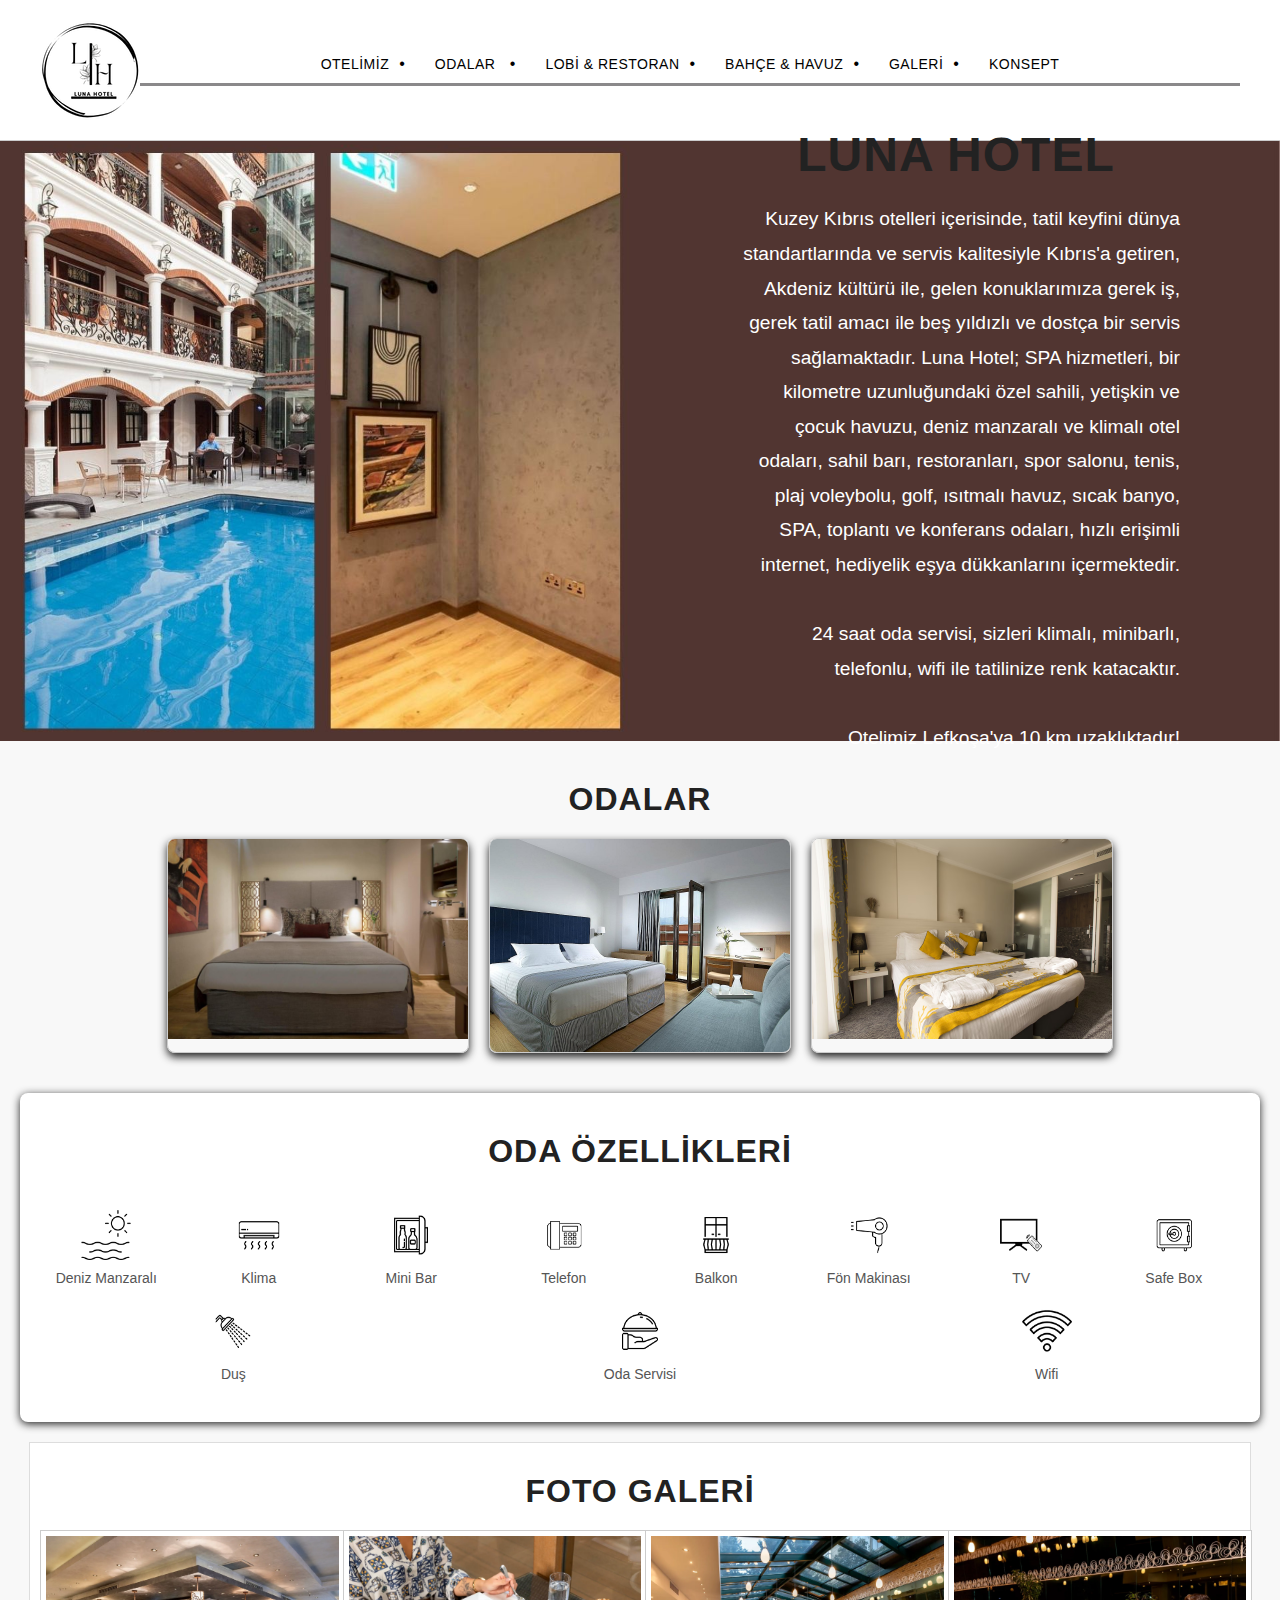
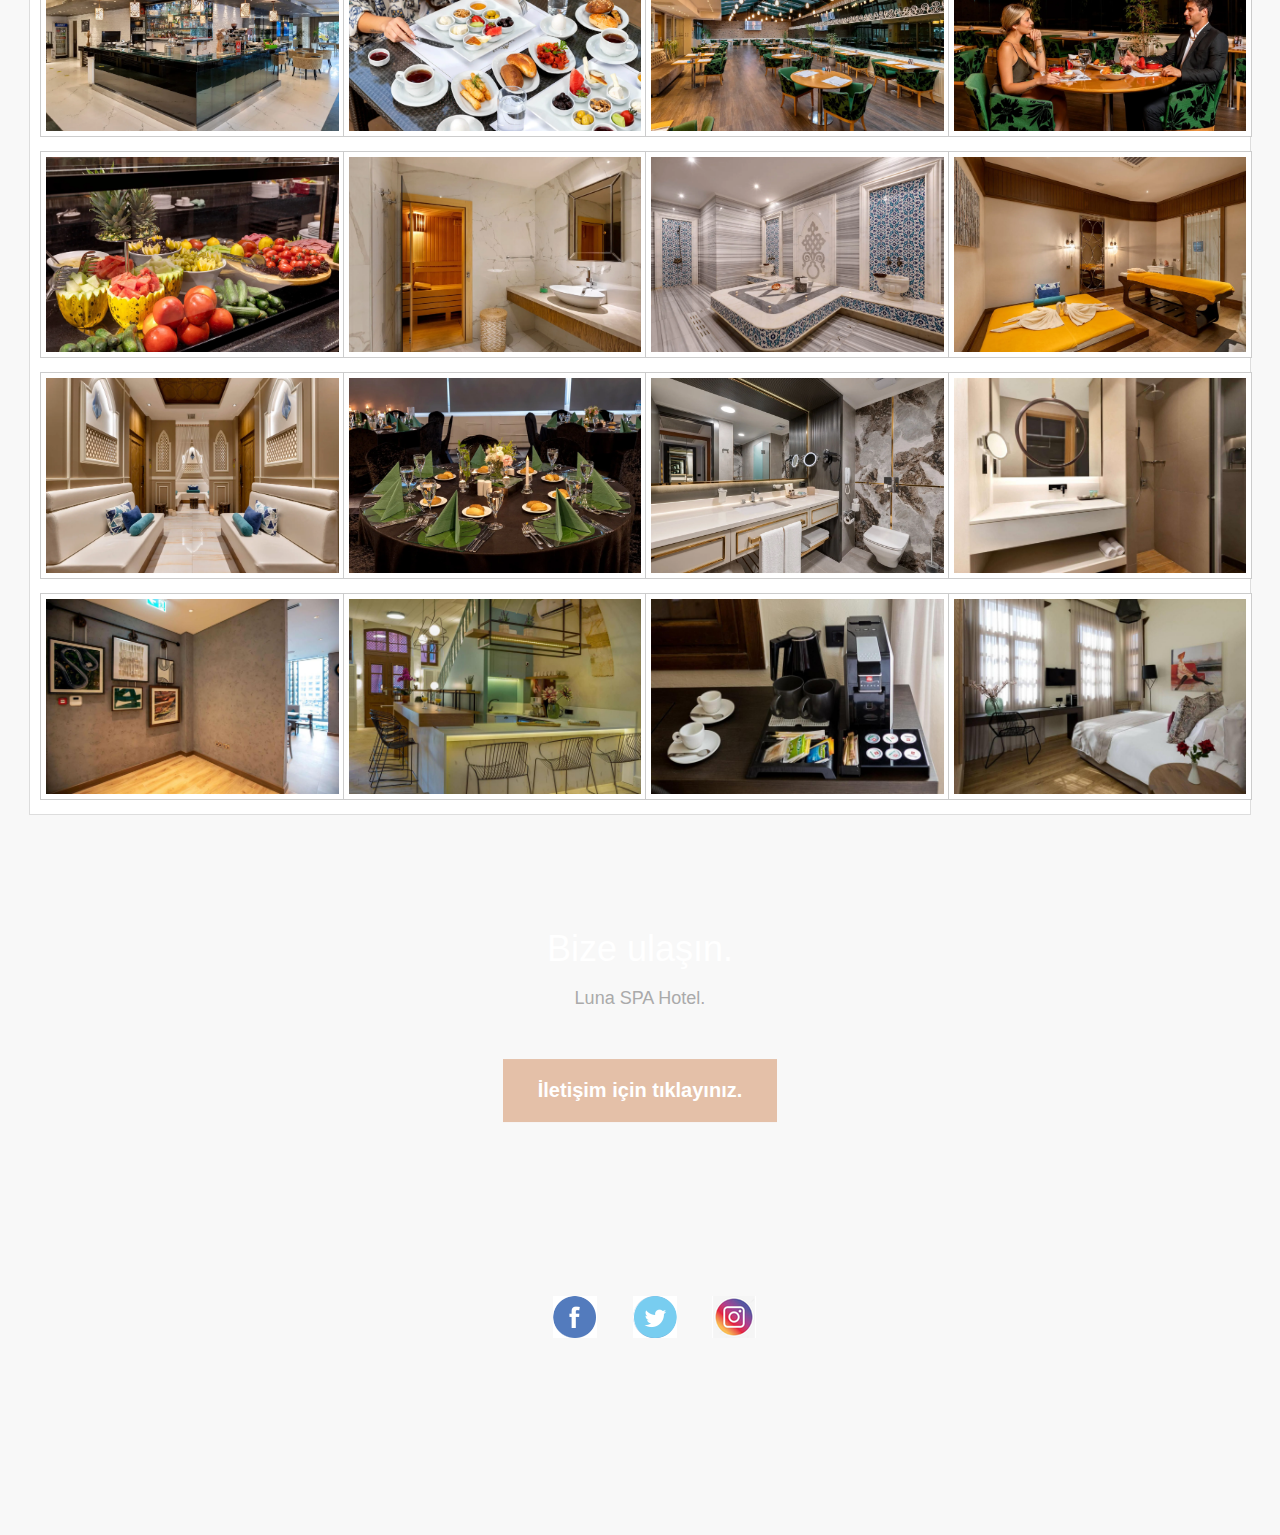
<file: index.html>
<!DOCTYPE html>
<html lang="tr">
<head>
    <meta charset="UTF-8">
    <meta name="viewport" content="width=device-width, initial-scale=1.0">
    <title>Luna Hotel</title>
    <link rel="stylesheet" href="still.css">
</head>
<body>
    <header class="header">
        <div class="logo"><img src="logo/lunalogo.png" alt="Luna Hotel Logo"></div>
        <nav class="navbar">
            <ul class="menu">
                <li><a href="index.html">OTELİMİZ</a></li>
                <li class="asubmenu">
                    <a href="#">ODALAR</a>
                    <ul class="submenu">
                        <li><a href="standart.html" target="_blank">Standart Oda</a></li>
                        <li>İki Kişilik Oda</a></li>
                        <li>Suit Oda</a></li>
                    </ul>
                </li>
                <li><a href="#">LOBİ & RESTORAN</a></li>
                <li><a href="#">BAHÇE & HAVUZ</a></li>
                <li><a href="#">GALERİ</a></li>
                <li><a href="#">KONSEPT</a></li>
            </ul>
        </nav>
    </header>

  
<!------------BODY KISMI-------------->
<section class="hotel-info">
    <div class="content">
        <h1>LUNA HOTEL</h1>
        <p>
            Kuzey Kıbrıs otelleri içerisinde, tatil keyfini dünya standartlarında ve servis kalitesiyle Kıbrıs'a getiren, 
            Akdeniz kültürü ile, gelen konuklarımıza gerek iş, gerek tatil amacı ile beş yıldızlı ve dostça bir servis sağlamaktadır.
            Luna Hotel; SPA hizmetleri, bir kilometre uzunluğundaki özel sahili, yetişkin ve çocuk havuzu, deniz manzaralı ve
            klimalı otel odaları, sahil barı, restoranları, spor salonu, tenis, plaj voleybolu, golf, ısıtmalı havuz, sıcak banyo, SPA, toplantı ve
            konferans odaları, hızlı erişimli internet, hediyelik eşya dükkanlarını içermektedir.
            <br><br>
            24 saat oda servisi, sizleri klimalı, minibarlı, telefonlu, wifi ile tatilinize renk katacaktır.
            <br><br>
            Otelimiz Lefkoşa'ya 10 km uzaklıktadır!
        </p>
    </div>
</section>

    <!--ODALAR KISMI-------------------------------------------->
    <section class="rooms">
        <h1>ODALAR</h1>
        <div class="room-container">
            <div class="room">
                <img src="odalarfotolar/tekkisilik.jpg">
                <div class="info">
                    <h2>STANDART ODA</h2>
                    <p>TEK YATAKLI</p>
                </div>
            </div>

            <div class="room">
                <img src="odalarfotolar/ciftkisilikyatakli.jpg">
                <div class="info">
                    <h2>STANDART ODA</h2>
                    <p>ÇİFT KİŞİLİK YATAKLI</p>
                </div>
            </div>

            <div class="room">
                <img src="odalarfotolar/suitoda.jpg" alt="Suit Oda">
                <div class="info">
                    <h2>SUIT ODA</h2>
                    <p>SUIT ÇİFT KİŞİLİK YATAKLI</p>
                </div>
            </div>
        </div>
    </section>
    <!-- Oda Özellikleri Bölümü ---------------------------->
    <section class="room-features">
        <h1>ODA ÖZELLİKLERİ</h1>
        <div class="features-container">
            <div class="feature">
                <img src="ozellik/denizmanzarasi.jpg">
                <p>Deniz Manzaralı</p>
            </div>
            <div class="feature">
                <img src="ozellik/klima.jpg">
                <p>Klima</p>
            </div>
            <div class="feature">
                <img src="ozellik/minibar.jpg">
                <p>Mini Bar</p>
            </div>
            <div class="feature">
                <img src="ozellik/telefon.jpg">
                <p>Telefon</p>
            </div>
            <div class="feature">
                <img src="ozellik/balkon.jpg">
                <p>Balkon</p>
            </div>
            <div class="feature">
                <img src="ozellik/fonmakinesi.jpg">
                <p>Fön Makinası</p>
            </div>
            <div class="feature">
                <img src="ozellik/tv.jpg">
                <p>TV</p>
            </div>
            <div class="feature">
                <img src="ozellik/safebox.jpg">
                <p>Safe Box</p>
            </div>
            <div class="feature">
                <img src="ozellik/dus.jpg">
                <p>Duş</p>
            </div>
            <div class="feature">
                <img src="ozellik/odaservisi.jpg">
                <p>Oda Servisi</p>
            </div>
            <div class="feature">
                <img src="ozellik/wifi.jpg">
                <p>Wifi</p>
            </div>
        </div>
    </section>

    <!-- Foto Galeri Bölümü ------------------------------------------>
    <section class="photo-gallery">
        <h1>FOTO GALERİ</h1>
        <div class="gallery">
            <div class="gallery-foto">
                <img src="odalarfotolar/foto1.jpg">
            </div>
            <div class="gallery-foto">
                <img src="odalarfotolar/foto2.jpg">
            </div>
            <div class="gallery-foto">
                <img src="odalarfotolar/foto3.jpg">
            </div>
            <div class="gallery-foto">
                <img src="odalarfotolar/foto4.jpg">
            </div>
            <div class="gallery-foto">
                <img src="odalarfotolar/foto5.jpg">
            </div>
            <div class="gallery-foto">
                <img src="odalarfotolar/foto6.jpg">
            </div>
            <div class="gallery-foto">
                <img src="odalarfotolar/foto7.jpg">
            </div>
            <div class="gallery-foto">
                <img src="odalarfotolar/foto8.jpg">
            </div>
            <div class="gallery-foto">
                <img src="odalarfotolar/foto9.jpg">
            </div>
            <div class="gallery-foto">
                <img src="odalarfotolar/foto11.jpg">
            </div>
            <div class="gallery-foto">
                <img src="odalarfotolar/foto12.jpg">
            </div>
            <div class="gallery-foto">
                <img src="odalarfotolar/foto13.jpg">
            </div>
            <div class="gallery-foto">
                <img src="odalarfotolar/foto14.jpg">
            </div>
            <div class="gallery-foto">
                <img src="odalarfotolar/foto15.jpg">
            </div>
            <div class="gallery-foto">
                <img src="odalarfotolar/foto16.jpg">
            </div>
            <div class="gallery-foto">
                <img src="odalarfotolar/foto17.jpg">     
    </div>
    </div>
    </section>

    <section id="section5">
        <div class="icerik">
            <h2>Bize ulaşın.</h2>
            <p>Luna SPA Hotel.</p>
            <a href="#">İletişim için tıklayınız.</a>
        </div>
    </section>

    <!----------FOOTERR---------------------------------------------->
    <footer>
        <div class="sosyal">
            <a href="#" title="facebook"></a>
            <a href="#" title="twitter"></a>
            <a href="#" title="instagram"></a>
        </div>
        
    </footer>

</body>
</html>
</file>
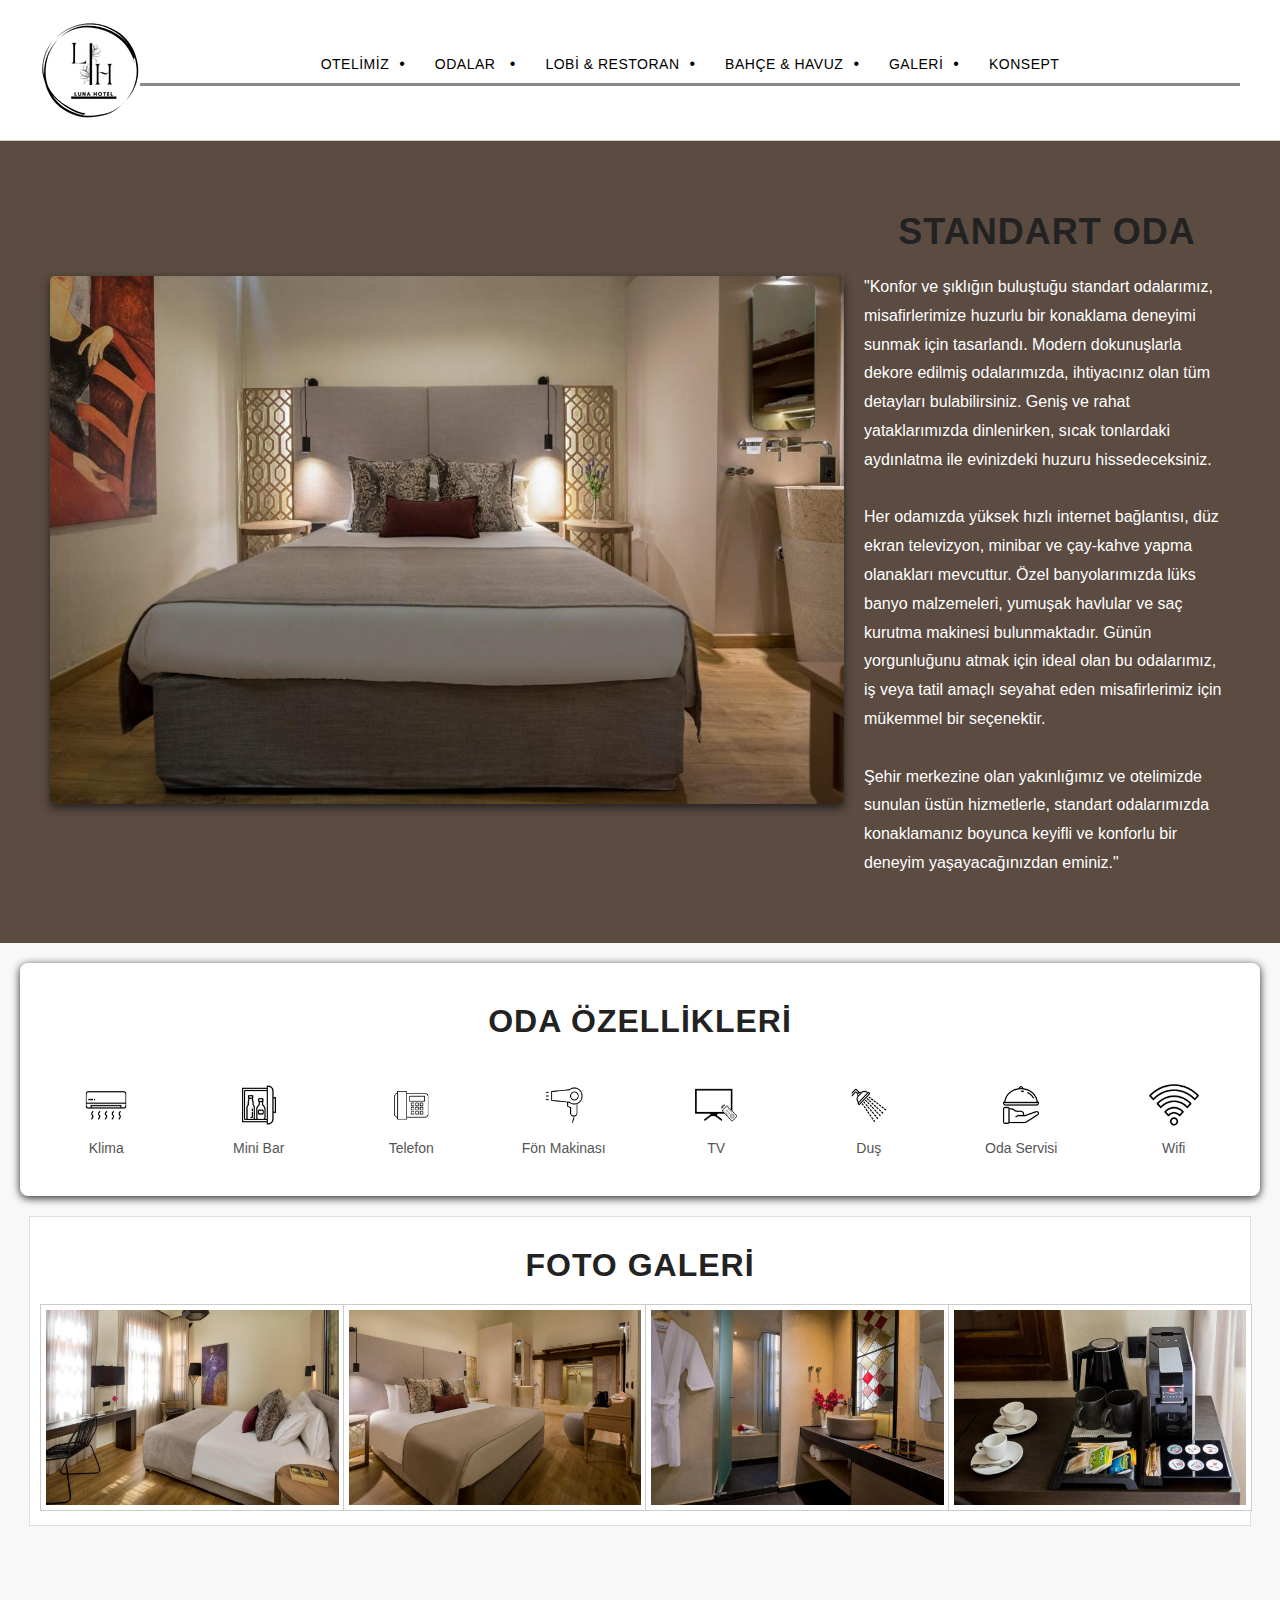
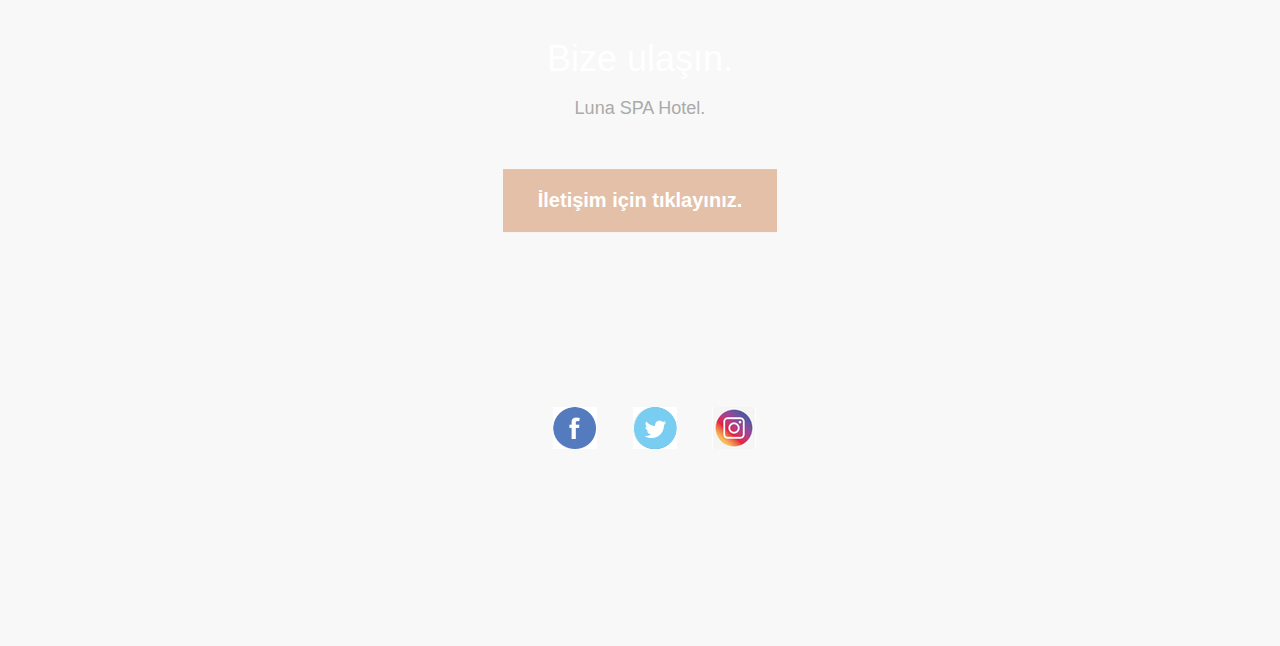
<file: standart.html>
<!DOCTYPE html>
<html lang="tr">
<head>
    <meta charset="UTF-8">
    <meta name="viewport" content="width=device-width, initial-scale=1.0">
    <title>Luna Hotel</title>
    <link rel="stylesheet" href="standartt.css">
</head>
<body>
    <header class="header">
        <div class="logo"><img src="logo/lunalogo.png" alt="Luna Hotel Logo"></div>
        <nav class="navbar">
            <ul class="menu">
                <li><a href="index.html">OTELİMİZ</a></li>
                <li class="asubmenu">
                    <a href="#">ODALAR</a>
                    <ul class="submenu">
                        <li><a href="standart.html" target="_blank">Standart Oda</a></li>
                        <li>İki Kişilik Oda</a></li>
                        <li>Suit Oda</a></li>
                    </ul>
                </li>
                <li><a href="#">LOBİ & RESTORAN</a></li>
                <li><a href="#">BAHÇE & HAVUZ</a></li>
                <li><a href="#">GALERİ</a></li>
                <li><a href="#">KONSEPT</a></li>
            </ul>
        </nav>
    </header>

    <section class="standart-oda">
        <div class="images">
            <img src="odalarfotolar/tekkisilik.jpg" class="main-image">
        </div>
        <div class="text-content">
        <div class="metin">
            <h1>STANDART ODA</h1>
            <p>
                "Konfor ve şıklığın buluştuğu standart odalarımız, misafirlerimize huzurlu bir konaklama deneyimi
                sunmak için tasarlandı. Modern dokunuşlarla dekore edilmiş odalarımızda, ihtiyacınız olan tüm 
                detayları bulabilirsiniz. Geniş ve rahat yataklarımızda dinlenirken, sıcak tonlardaki aydınlatma
                ile evinizdeki huzuru hissedeceksiniz.
                <br><br>
                Her odamızda yüksek hızlı internet bağlantısı, düz ekran televizyon, minibar ve çay-kahve yapma 
                olanakları mevcuttur. Özel banyolarımızda lüks banyo malzemeleri, yumuşak havlular ve saç kurutma makinesi 
                bulunmaktadır. Günün yorgunluğunu atmak için ideal olan bu odalarımız, iş veya tatil amaçlı seyahat eden 
                misafirlerimiz için mükemmel bir seçenektir.
                <br><br>
                Şehir merkezine olan yakınlığımız ve otelimizde sunulan üstün hizmetlerle, standart odalarımızda 
                konaklamanız boyunca keyifli ve konforlu bir deneyim yaşayacağınızdan eminiz."
            </p>
        </div>
    </section>

    <!--ODA ÖZELLİKLERİ-->
    <section class="room-features">
        <h1>ODA ÖZELLİKLERİ</h1>
        <div class="features-container">
            <div class="feature">
                <img src="ozellik/klima.jpg">
                <p>Klima</p>
            </div>
            <div class="feature">
                <img src="ozellik/minibar.jpg">
                <p>Mini Bar</p>
            </div>
            <div class="feature">
                <img src="ozellik/telefon.jpg">
                <p>Telefon</p>
            </div>
            <div class="feature">
                <img src="ozellik/fonmakinesi.jpg">
                <p>Fön Makinası</p>
            </div>
            <div class="feature">
                <img src="ozellik/tv.jpg">
                <p>TV</p>
            </div>
            <div class="feature">
                <img src="ozellik/dus.jpg">
                <p>Duş</p>
            </div>
            <div class="feature">
                <img src="ozellik/odaservisi.jpg">
                <p>Oda Servisi</p>
            </div>
            <div class="feature">
                <img src="ozellik/wifi.jpg">
                <p>Wifi</p>
            </div>
        </div>
    </section>
    <!--FOTO GALERİ-->
    <section class="photo-gallery">
        <h1>FOTO GALERİ</h1>
        <div class="gallery">
            <div class="gallery-foto">
                <img src="tekkisilik/tekoda1.jpg">
            </div>
            <div class="gallery-foto">
                <img src="tekkisilik/tekoda2.jpg">
            </div>
            <div class="gallery-foto">
                <img src="tekkisilik/tekoda3.jpg">
            </div>
            <div class="gallery-foto">
                <img src="tekkisilik/tekoda4.jpg">
            </div>
        </div>
    </section>

    <section id="section5">
        <div class="icerik">
            <h2>Bize ulaşın.</h2>
            <p>Luna SPA Hotel.</p>
            <a href="#">İletişim için tıklayınız.</a>
        </div>
    </section>

    <footer>
        <div class="sosyal">
            <a href="#" title="facebook"></a>
            <a href="#" title="twitter"></a>
            <a href="#" title="instagram"></a>
        </div>
    </footer>

</body>
</html>
</file>
<file: still.css>
/* MENU KISMI*/ 
body {
    font-family: 'Arial', sans-serif;
    margin: 0;
    padding: 0;
}

.header {
    display: flex;
    justify-content: space-between; /* Logo ve menü arasındaki düzen için */
    align-items: center;
    padding: 20px 40px; /* Üst ve yanlarda boşluklar */
    background-color: white; /* Beyaz arka plan */
    border-bottom: 1px solid #ccc;
}

.logo {
    display: flex;
    align-items: center;
}

.logo img {
    max-height: 100px; /* Logoyu büyütmek için boyut artırıldı */
    width: auto; /* Oran korundu */
}

.navbar {
    flex: 1; /* Menü ortada kalması için yer paylaştırma */
    display: flex;
    justify-content: center; /* Menü tam ortada */
    align-items: center;
    border-bottom: 3px solid #8a898a; /* İnce çizgi ekleniyor */
    padding-bottom: 10px; /* Çizginin menüye yakınlığı ayarlanıyor */
}


.menu {
    list-style: none;
    margin: 0;
    padding: 0;
    display: flex;
    gap: 20px; /* Menü öğeleri arasında boşluk */
    align-items: center;
}

.menu li {
    position: relative;
}

.menu a {
    text-decoration: none;
    color: black;
    font-size: 14px;
    letter-spacing: 0.5px;
    font-weight: 500;
}

.menu a:hover {
    text-decoration: underline;
}

/* Ayrıcı stil */
.menu li:not(:last-child)::after {
    content: "•";
    margin: 0 10px;
    color: black;
}

/* Alt menü stili */
.submenu {
    list-style: none;
    margin: 0;
    padding: 0;
    position: absolute;
    top: 100%;
    left: 0;
    background-color: white;
    border: 1px solid #ccc;
    display: none;
    z-index: 1000;
}

.submenu li {
    padding: 5px 10px;
}

.submenu li a {
    color: black;
    text-decoration: none;
    font-size: 13px;
}

.submenu li a:hover {
    text-decoration: underline;
}

.asubmenu:hover .submenu {
    display: block;
}




/* MENU BİTTİ */

/*body cssssss*/
/* Genel ayarlar */
body {
    font-family: 'Arial', sans-serif;
    margin: 0;
    padding: 0;
    background-color: #f4f4f4;
}

/* Otel tanıtım bölümü */
.hotel-info {
    display: flex;
    align-items: center;
    justify-content: flex-end; /* Yazıyı sağa alır */
    padding: 50px;
    background-color: #3a1d1d;
    background-image: url('odalarfotolar/lunainfo.jpg'); /* Arka plan görseli */
    background-size: cover;
    background-repeat: no-repeat;
    background-position: center;
    height: 500px; /* Sabit yükseklik */
    color: white;
}

/* Metin kutusu */
.content {
    max-width: 40%; /* Yazı genişliği */
    padding: 20px;
    border-radius: 5px;
    text-align: right; /* Yazıyı sağa hizalar */
}

.content h1 {
    font-size: 36px;
    margin-bottom: 20px;
    font-weight: bold;
    letter-spacing: 1px;
}

.content p {
    font-size: 16px;
    line-height: 1.8;
}




/*bodyy bittiiiii
ODALAR KISMI*/
/* Genel Ayarlar */
body {
    font-family: 'Arial', sans-serif;
    margin: 0;
    padding: 0;
    background-color: #f8f8f8;
    color: #333;
}

h1 {
    text-align: center;
    margin: 20px 0;
    font-size: 32px;
    letter-spacing: 1px;
}

/* Odalar Bölümü */
.rooms {
    padding: 20px;
    text-align: center;
}

.room-container {
    display: flex;
    justify-content: center;
    gap: 20px;
    flex-wrap: wrap;
}

.room {
    position: relative;
    width: 300px;
    border: 1px solid #ccc;
    border-radius: 8px;
    overflow: hidden;
    box-shadow: 0 4px 8px #222;
    transition: transform 0.3s ease;
}

.room img {
    width: 100%;
    display: block;
    height: auto;
    object-fit: cover;
}

.room:hover {
    transform: translateY(-5px);
    box-shadow: 0 8px 16px #000;
}

/* Oda Bilgileri */
.info {
    position: absolute;
    bottom: 0;
    background: #222;
    color: white;
    width: 100%;
    text-align: center;
    padding: 10px 0;
    transform: translateY(100%);
    transition: transform 0.3s ease;
}

.room:hover .info {
    transform: translateY(0);
}

.info h2 {
    margin: 0;
    font-size: 20px;
    font-weight: bold;
}

.info p {
    margin: 5px 0 0;
    font-size: 14px;
}
/*ODA ÖZELLİKLERİ*/
/* Genel Stil Ayarları */
body {
    font-family: 'Arial', sans-serif;
    margin: 0;
    padding: 0;
    background-color: #f8f8f8;
    color: #333;
}

h1 {
    text-align: center;
    margin: 20px 0;
    font-size: 32px;
    letter-spacing: 1px;
    color: #222;
}

/* Oda Özellikleri Bölümü */
.room-features {
    padding: 20px;
    background-color: #fff;
    box-shadow: 0 2px 8px #222;
    margin: 20px auto;
    max-width: 1200px;
    border-radius: 8px;
}

.features-container {
    display: flex;
    justify-content: space-around;
    flex-wrap: wrap;
    gap: 20px;
    padding: 20px 0;
}

/* Özellik Kutuları */
.feature {
    text-align: center;
    width: 120px;
    display: flex;
    flex-direction: column;
    align-items: center;
    color: #555;
    font-size: 14px;
}

.feature img {
    width: 50px;
    height: 50px;
    margin-bottom: 10px;
    transition: transform 0.3s ease;
}

.feature img:hover {
    transform: scale(1.2);
}

.feature p {
    margin: 0;
}

/* Foto Galeriiiiiiiiiiiiiiiiiiiiiiiiiiiiiiiiiiiiiiiiiiiiiiiii */
.photo-gallery {
    margin: 20px auto;
    padding: 10px;
    max-width: 1200px; /* Galeri genişliği artırıldı */
    background-color: #fff;
    border: 1px solid #ddd;
}

.gallery {
    display: grid; /* Flex yerine grid kullanıldı */
    grid-template-columns: repeat(4, 1fr); /* 4 sütun oluştur */
    gap: 10px; /* Görseller arasında boşluk */
    justify-content: center; /* Görseller ortalanır */
}

.gallery img {
    width: 100%; /* Hücre içinde tam genişlik kaplar */
    height: auto; /* Görsel oranı korunur */
    border: 1px solid #ccc; /* İnce kenarlık */
    padding: 5px;
    background-color: #fff;
    transition: transform 0.2s; /* Hover için animasyon */
}

/* Hover Efekti */
.gallery img:hover {
    transform: scale(1.05); /* Görsel üzerine gelindiğinde büyür */
    border-color: #000; /* Kenarlık siyah olur */
}


/*KAYAAAANNNRESİİİİİİİİİİİİİİİİMMMMM*/

#section5{
    width: 100%;
    height: 350px;
    background: url(odalarfotolar/overlay.png), url(odalarfotolar/hotelbanner.jpg);
    background-attachment: fixed; /* arka planım arkada sabit kalsın*/
    background-size: cover;
    position: relative;
}

#section5 .icerik{
    position: absolute;/*position:absolute; özelliği olan bir eleman en yakın
pozisyon değeri relative olan elemana göre kendini konumlandırır.*/
    width: 100%;
    top: 50%;
    transform:translateY(-50%); /*dikeyde ortalama x,y,z'ye göre ortalanıyor.*/
    text-align: center;
}

#section5 .icerik h2{
    color: #fff;
    font-size: 36px;
    font-weight: 500;
    margin-bottom: 15px;
}

#section5 .icerik p{
    color: #aaa;
    font-size: 18px;
    margin-bottom: 50px;
}

#section5 .icerik a{
    color: #fff;
    font-size: 20px;
    font-weight: 700;
    display: inline-block;
    padding: 20px 35px;
    background: #e4c0a8;
    text-decoration: none;
    transition: 0.2s;
}

#section5 .icerik a:hover{/*üzerine geldiğimizde butonun yanması*/
    background-color: #d3a27f;
}




/*FOOTTEEERRRRRRrrrrrrrrrrrrrrrrrrrrrrrrrrrrrrrrrrr*/
footer{
    width: 100%;
    height: 350px;
    text-align: center;
}

footer .sosyal{
    text-align: center;
    position: relative;
    top: 50%;
    transform: translateY(-50%);
}

footer a{
    position: relative;
    display: inline-block;
    top: 50%;
    transform: translateY(-50%);
    margin-left: 30px;
    margin-bottom: 30px;
}

footer a[title="facebook"]::before{
    content: ' ';
    background: url("logo/facebook.png") no-repeat;
    width: 45px;
    height: 45px;
    display: inline-block;
}

footer a[title="twitter"]::before{
    content: ' ';
    background: url("logo/twitter.png") no-repeat;
    width: 45px;
    height: 45px;
    display: inline-block;
}

footer a[title="instagram"]::before{
    content: ' ';
    background: url("logo/insta.png") no-repeat;
    width: 45px;
    height: 45px;
    display: inline-block;
}

@media (max-width: 768px) {
    .hotel-info, .room-container, .feature {
        flex-direction: column;
        align-items: center;
    }

    .room-container {
        gap: 15px;
    }

    .gallery {
        grid-template-columns: repeat(2, 1fr);
    }

    .room, .feature {
        width: 80%;
    }
}

@media (max-width: 768px) {
    .content h1 {
        font-size: 1.8rem; /* Mobilde daha küçük başlık */
    }

    .content p {
        font-size: 0.9rem; /* Mobilde daha küçük paragraf yazısı */
    }
}

/* Tablet ve küçük ekranlar için */
@media (max-width: 1024px) {
    .hotel-info {
        padding: 30px; /* Tabletler için padding ayarlaması */
    }

    .content {
        max-width: 90%; /* Tabletlerde biraz daha geniş */
    }
}

/* Masaüstü için büyük ekranlar */
@media (min-width: 1025px) {
    .hotel-info {
        padding: 50px 80px; /* Daha büyük ekranlar için padding */
    }

    .content {
        max-width: 40%; /* Daha küçük ekranlarda biraz daraltalım */
    }

    .content h1 {
        font-size: 3rem; /* Daha büyük başlık */
    }

    .content p {
        font-size: 1.2rem; /* Daha büyük paragraf yazısı */
    }
}
</file>
<file: standartt.css>
/* MENU KISMI*/ 
body {
    font-family: 'Arial', sans-serif;
    margin: 0;
    padding: 0;
}

.header {
    display: flex;
    justify-content: space-between; 
    align-items: center;
    padding: 20px 40px; 
    background-color: white; 
    border-bottom: 1px solid #ccc;
}

.logo {
    display: flex;
    align-items: center;
}

.logo img {
    max-height: 100px; /* Logo büyüklüğü */
    width: auto;
}

.navbar {
    flex: 1; 
    display: flex;
    justify-content: center;
    align-items: center;
    border-bottom: 3px solid #8a898a; /* İnce çizgi ekleniyor */
    padding-bottom: 10px; /* Çizginin menüye yakınlığı ayarlanıyor */
}


.menu {
    list-style: none;
    margin: 0;
    padding: 0;
    display: flex;
    gap: 20px; /* Menü öğeleri arasında boşluk */
    align-items: center;
}

.menu li {
    position: relative;
}

.menu a {
    text-decoration: none;
    color: black;
    font-size: 14px;
    letter-spacing: 0.5px;
    font-weight: 500;
}

.menu a:hover {
    text-decoration: underline;
}

.menu li:not(:last-child)::after {
    content: "•";
    margin: 0 10px;
    color: black;
}

.submenu {
    list-style: none;
    margin: 0;
    padding: 0;
    position: absolute;
    top: 100%;
    left: 0;
    background-color: white;
    border: 1px solid #ccc;
    display: none;
    z-index: 1000;
}

.submenu li {
    padding: 5px 10px;
}

.submenu li a {
    color: black;
    text-decoration: none;
    font-size: 13px;
}

.submenu li a:hover {
    text-decoration: underline;
}

.asubmenu:hover .submenu {
    display: block;
}


/*BODY KISMI*/

body {
    font-family: 'Arial', sans-serif;
    margin: 0;
    padding: 0;
    background-color: #f4f4f4;
}

.standart-oda {
    display: flex;
    align-items: center;
    justify-content: center;
    padding: 50px;
    gap: 20px;
    background-color: #5b4b41; 
    color: white;
}



.main-image {
    width: 100%;
    border-radius: 5px;
    box-shadow: 0 4px 8px #222;
}

/* Metin kutusu */
.text-content {
    width: 50%;
    text-align: left;
}

.text-content h1 {
    font-size: 36px;
    margin-bottom: 20px;
    font-weight: bold;
    letter-spacing: 1px;
}

.text-content p {
    font-size: 16px;
    line-height: 1.8;
    margin-bottom: 15px;
}
/*bodyy bittiiiii
ODALAR KISMI*/
/* Genel Ayarlar */
body {
    font-family: 'Arial', sans-serif;
    margin: 0;
    padding: 0;
    background-color: #f8f8f8;
    color: #333;
}

h1 {
    text-align: center;
    margin: 20px 0;
    font-size: 32px;
    letter-spacing: 1px;
}

/* Odalar Bölümü */
.rooms {
    padding: 20px;
    text-align: center;
}

.room-container {
    display: flex;
    justify-content: center;
    gap: 20px;
    flex-wrap: wrap;
}

.room {
    position: relative;
    width: 300px;
    border: 1px solid #ccc;
    border-radius: 8px;
    overflow: hidden;
    box-shadow: 0 4px 8px #222;
    transition: transform 0.3s ease;
}

.room img {
    width: 100%;
    display: block;
    height: auto;
    object-fit: cover;
}

.room:hover {
    transform: translateY(-5px);
    box-shadow: 0 8px 16px #000;
}

/* Oda Bilgileri */
.info {
    position: absolute;
    bottom: 0;
    background: #222;
    color: white;
    width: 100%;
    text-align: center;
    padding: 10px 0;
    transform: translateY(100%);
    transition: transform 0.3s ease;
}

.room:hover .info {
    transform: translateY(0);
}

.info h2 {
    margin: 0;
    font-size: 20px;
    font-weight: bold;
}

.info p {
    margin: 5px 0 0;
    font-size: 14px;
}
/*ODA ÖZELLİKLERİ*/
/* Genel Stil Ayarları */
body {
    font-family: 'Arial', sans-serif;
    margin: 0;
    padding: 0;
    background-color: #f8f8f8;
    color: #333;
}

h1 {
    text-align: center;
    margin: 20px 0;
    font-size: 32px;
    letter-spacing: 1px;
    color: #222;
}

/* Oda Özellikleri Bölümü */
.room-features {
    padding: 20px;
    background-color: #fff;
    box-shadow: 0 2px 8px #222;
    margin: 20px auto;
    max-width: 1200px;
    border-radius: 8px;
}

.features-container {
    display: flex;
    justify-content: space-around;
    flex-wrap: wrap;
    gap: 20px;
    padding: 20px 0;
}

/* Özellik Kutuları */
.feature {
    text-align: center;
    width: 120px;
    display: flex;
    flex-direction: column;
    align-items: center;
    color: #555;
    font-size: 14px;
}

.feature img {
    width: 50px;
    height: 50px;
    margin-bottom: 10px;
    transition: transform 0.3s ease;
}

.feature img:hover {
    transform: scale(1.2);
}

.feature p {
    margin: 0;
}

/* Foto Galeriiiiiiiiiiiiiiiiiiiiiiiiiiiiiiiiiiiiiiiiiiiiiiiii */
.photo-gallery {
    margin: 20px auto;
    padding: 10px;
    max-width: 1200px; /* Galeri genişliği artırıldı */
    background-color: #fff;
    border: 1px solid #ddd;
}

.gallery {
    display: grid; /* Flex yerine grid kullanıldı */
    grid-template-columns: repeat(4, 1fr); /* 4 sütun oluştur */
    gap: 10px; /* Görseller arasında boşluk */
    justify-content: center; /* Görseller ortalanır */
}

.gallery img {
    width: 100%; /* Hücre içinde tam genişlik kaplar */
    height: auto; /* Görsel oranı korunur */
    border: 1px solid #ccc; /* İnce kenarlık */
    padding: 5px;
    background-color: #fff;
    transition: transform 0.2s; /* Hover için animasyon */
}

/* Hover Efekti */
.gallery img:hover {
    transform: scale(1.05); /* Görsel üzerine gelindiğinde büyür */
    border-color: #000; /* Kenarlık siyah olur */
}


/*KAYAAAANNNRESİİİİİİİİİİİİİİİİMMMMM*/

#section5{
    width: 100%;
    height: 350px;
    background: url(odalarfotolar/overlay.png), url(odalarfotolar/hotelbanner.jpg);
    background-attachment: fixed; /* arka planım arkada sabit kalsın*/
    background-size: cover;
    position: relative;
}

#section5 .icerik{
    position: absolute;/*position:absolute; özelliği olan bir eleman en yakın
pozisyon değeri relative olan elemana göre kendini konumlandırır.*/
    width: 100%;
    top: 50%;
    transform:translateY(-50%); /*dikeyde ortalama x,y,z'ye göre ortalanıyor.*/
    text-align: center;
}

#section5 .icerik h2{
    color: #fff;
    font-size: 36px;
    font-weight: 500;
    margin-bottom: 15px;
}

#section5 .icerik p{
    color: #aaa;
    font-size: 18px;
    margin-bottom: 50px;
}

#section5 .icerik a{
    color: #fff;
    font-size: 20px;
    font-weight: 700;
    display: inline-block;
    padding: 20px 35px;
    background: #e4c0a8;
    text-decoration: none;
    transition: 0.2s;
}

#section5 .icerik a:hover{/*üzerine geldiğimizde butonun yanması*/
    background-color: #d3a27f;
}




/*FOOTTEEERRRRRRrrrrrrrrrrrrrrrrrrrrrrrrrrrrrrrrrrr*/
footer{
    width: 100%;
    height: 350px;
    text-align: center;
}

footer .sosyal{
    text-align: center;
    position: relative;
    top: 50%;
    transform: translateY(-50%);
}

footer a{
    position: relative;
    display: inline-block;
    top: 50%;
    transform: translateY(-50%);
    margin-left: 30px;
    margin-bottom: 30px;
}

footer a[title="facebook"]::before{
    content: ' ';
    background: url("logo/facebook.png") no-repeat;
    width: 45px;
    height: 45px;
    display: inline-block;
}

footer a[title="twitter"]::before{
    content: ' ';
    background: url("logo/twitter.png") no-repeat;
    width: 45px;
    height: 45px;
    display: inline-block;
}

footer a[title="instagram"]::before{
    content: ' ';
    background: url("logo/insta.png") no-repeat;
    width: 45px;
    height: 45px;
    display: inline-block;
}
</file>
